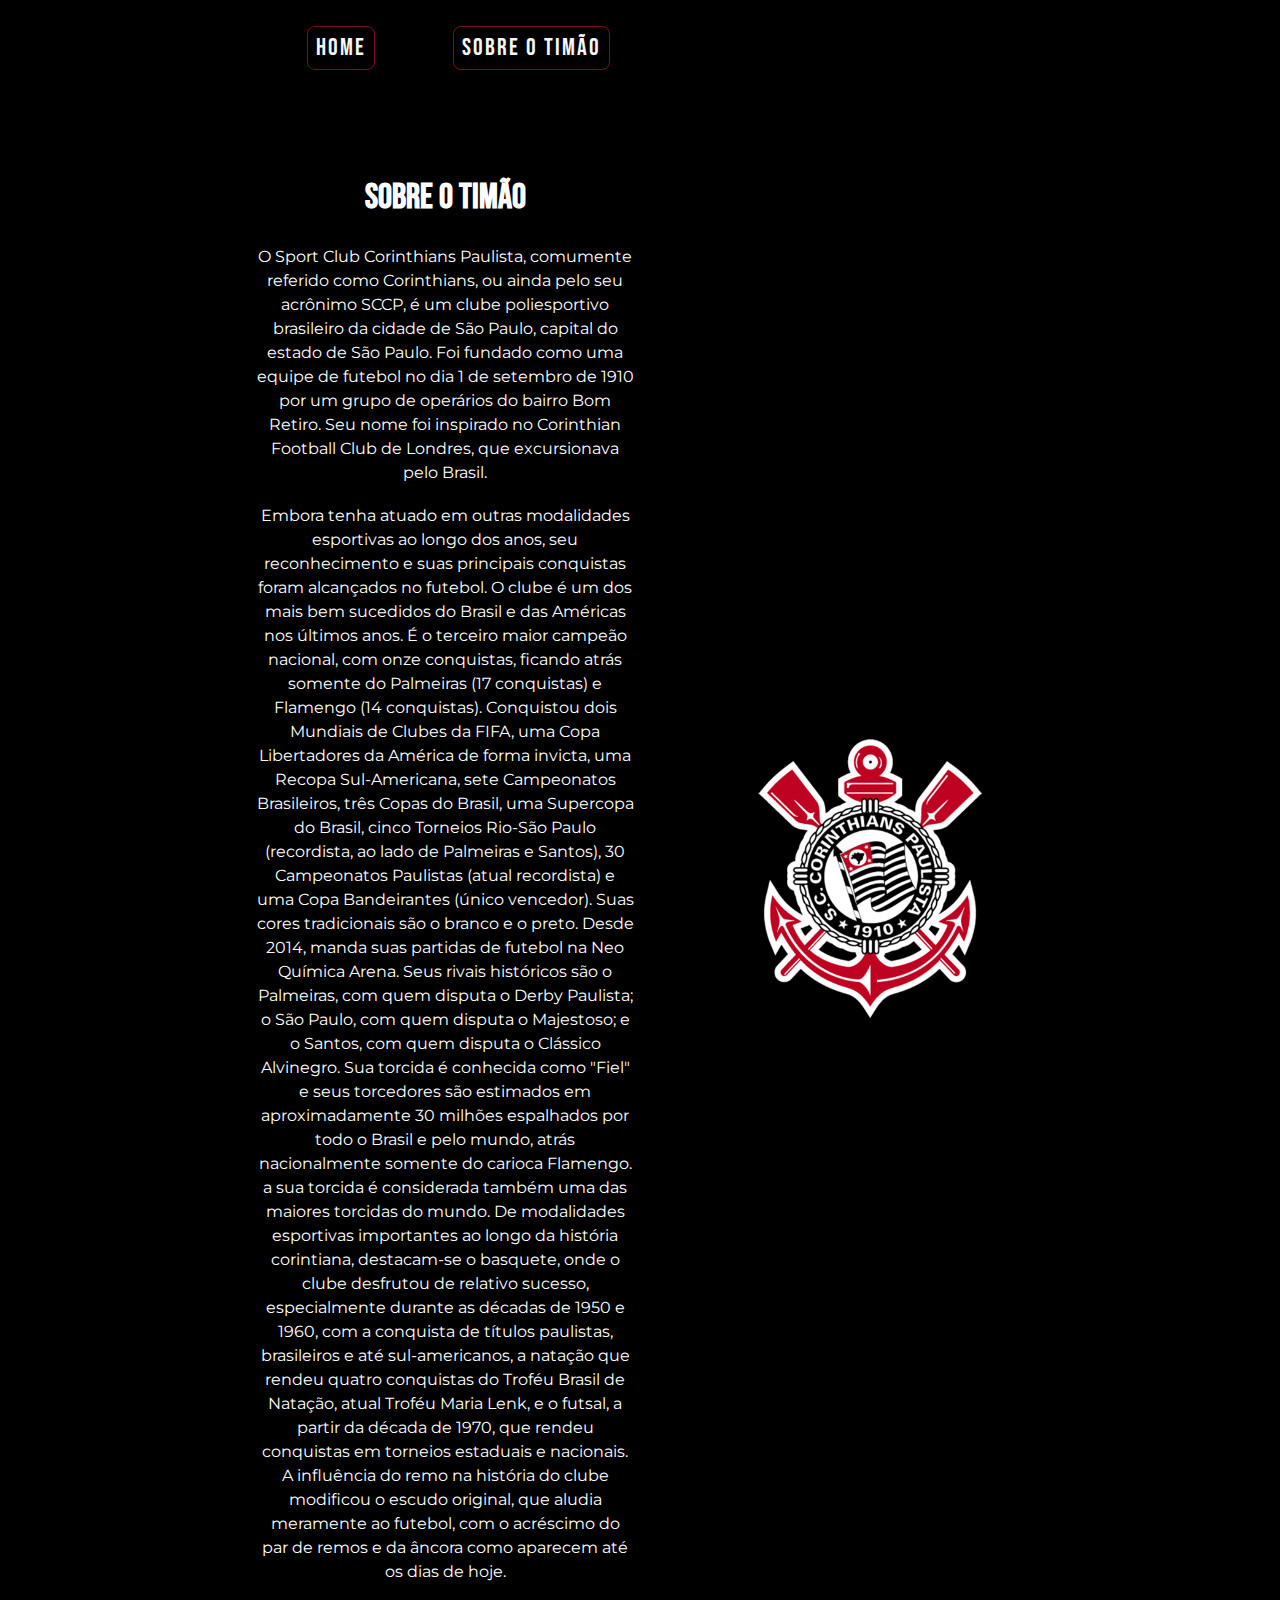
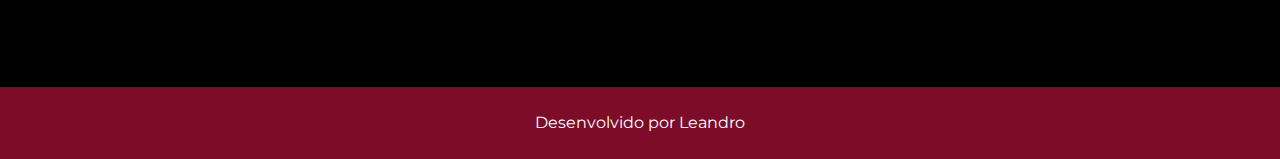
<file: about.html>
<!DOCTYPE html>
<html lang="pt-br">
<head>
    <meta charset="UTF-8">
    <meta name="viewport" content="width=device-width, initial-scale=1.0">
    <title>Sobre o timão</title>
    <link rel="stylesheet" href="./styles/slyle.css">
</head>
<body>
    <header class="cabecalho">
        <nav class="cabealho__menu">
            <a class="cabecalho__menu__links" href="index.html">Home</a>
            <a class="cabecalho__menu__links" href="about.html">Sobre o Timão</a>
        </nav>
    </header>
    <main class="apresentacao">
       <section class="apresentacao__conteudo"> 
        <h1 class="apresentacao__conteudo__titulo">Sobre o timão</h1>
        <p class="apresentacao__conteudo__texto">O Sport Club Corinthians Paulista, comumente referido como Corinthians, ou ainda pelo seu acrônimo SCCP, é um clube poliesportivo brasileiro da cidade de São Paulo, capital do estado de São Paulo. Foi fundado como uma equipe de futebol no dia 1 de setembro de 1910 por um grupo de operários do bairro Bom Retiro. Seu nome foi inspirado no Corinthian Football Club de Londres, que excursionava pelo Brasil.</p>
        <p class="apresentacao__conteudo__texto">Embora tenha atuado em outras modalidades esportivas ao longo dos anos, seu reconhecimento e suas principais conquistas foram alcançados no futebol. O clube é um dos mais bem sucedidos do Brasil e das Américas nos últimos anos. É o terceiro maior campeão nacional, com onze conquistas, ficando atrás somente do Palmeiras (17 conquistas) e Flamengo (14 conquistas). Conquistou dois Mundiais de Clubes da FIFA, uma Copa Libertadores da América de forma invicta, uma Recopa Sul-Americana, sete Campeonatos Brasileiros, três Copas do Brasil, uma Supercopa do Brasil, cinco Torneios Rio-São Paulo (recordista, ao lado de Palmeiras e Santos), 30 Campeonatos Paulistas (atual recordista) e uma Copa Bandeirantes (único vencedor).

            Suas cores tradicionais são o branco e o preto. Desde 2014, manda suas partidas de futebol na Neo Química Arena. Seus rivais históricos são o Palmeiras, com quem disputa o Derby Paulista; o São Paulo, com quem disputa o Majestoso; e o Santos, com quem disputa o Clássico Alvinegro. Sua torcida é conhecida como "Fiel" e seus torcedores são estimados em aproximadamente 30 milhões espalhados por todo o Brasil e pelo mundo, atrás nacionalmente somente do carioca Flamengo. a sua torcida é considerada também uma das maiores torcidas do mundo.
            
            De modalidades esportivas importantes ao longo da história corintiana, destacam-se o basquete, onde o clube desfrutou de relativo sucesso, especialmente durante as décadas de 1950 e 1960, com a conquista de títulos paulistas, brasileiros e até sul-americanos, a natação que rendeu quatro conquistas do Troféu Brasil de Natação, atual Troféu Maria Lenk, e o futsal, a partir da década de 1970, que rendeu conquistas em torneios estaduais e nacionais. A influência do remo na história do clube modificou o escudo original, que aludia meramente ao futebol, com o acréscimo do par de remos e da âncora como aparecem até os dias de hoje.</p>
       </section>
       <img class="Corinthians__logo" src="./assets/Corinthians_logo.png" alt="logo corinthians">

    </main>
    <footer class="rodape">
        Desenvolvido por Leandro
    </footer>
</body>
</html>
</file>
<file: styles/slyle.css>
@import url('https://fonts.googleapis.com/css2?family=Bebas+Neue&family=Montserrat:ital,wght@0,100..900;1,100..900&display=swap');

:root {
  --cor-primaria:#000000;
  --cor-secundaria: #F6f6f6;
  --cor-terciaria:rgb(124, 12, 40);
  --cor-hover:  rgb(24, 24, 24);
  --cor-destaque:rgba(226, 0, 0, 0.973);
  --fonte-primaria:  "Bebas Neue", sans-serif;
  --fonte-secundaria:  "montserrat", sans-serif;}

* {
margin: 0;
padding: 0;
}

body {
    box-sizing: border-box;
    background-color: var(--cor-primaria);
    color: rgb(255, 255, 255);
    font-size: 1rem;
    line-height: 1.5;
  }
  .cabecalho{
  padding: 2% 0% 0% 24%;
  }
  .cabealho__menu {
    display: flex;
    gap: 8%
  }
  .cabecalho__menu__links{
    display: flex;
    justify-content: center;
    font-family: var(--fonte-primaria);
    border: var(--cor-terciaria) 1px solid;
    border-radius: 8px;
    padding: 3px 8px;
    font-size: 1.5rem;
    font-weight: 50%;
    color: var(--cor-secundaria);
    text-decoration: none;
    letter-spacing: 2px;
    gap: 5px;
  }
  .cabecalho__menu__links:hover {
    color: var(--cor-destaque);
  }
  h1 {
    font-weight: bold;
  }
  span {
    color: var(--cor-destaque);
    border: 1px solid var(--cor-terciaria);
    padding: 4px
  }
  .apresentacao {
    text-align: center;
    margin: 8% 20%;
    display: flex;
    align-items: center;
    justify-content: space-between;
    gap: 82px;
  }
  .apresentacao__conteudo {
    display: flex;
    flex-direction: column;
    width: 50%;
    gap: 1.24rem;
  }
.apresentacao__conteudo__titulo {
    font-size: 2.2rem;
    font-family: var(--fonte-primaria);
  }
  .titulo-destaque {
    color: var(--cor-destaque);
  }
.apresentacao__conteudo__paragrafo {
    font-size: 1.625rem;
    font-family: var(--fonte-secundaria);
}
.apresentacao__conteudo__ancora {
    align-items: center;
}
.apresentacao__conteudo__links {
  align-items: center;
  flex-direction: column;
  display: flex;
  justify-content: space-between;
  gap: 1.875rem;
}
.apresentacao__conteudo__links__subtitulo{
  font-family: var(--fonte-primaria);
  font-weight: 50%;
  font-size: 2.25rem;
}
.twitter__logo__red{
  width: 1.625rem;
}
.tiktok__logo__red{
  width: 2.125rem;
}
.instagram__logo__red{
  width: 1.75rem;
}
.Corinthians__logo{
  width: 40%;
}
.apresentacao__conteudo__links__botao {
   display: flex;
   justify-content: center;
   align-items: center;
   gap: 10px;
   border: 2px solid var(--cor-terciaria);
   width: 50%;
   text-align: center;
   border-radius: 8px;
   font-size: 1.5rem;
   padding: 12px 0;
   color: #ffffff;
   text-decoration: none;
   font-family:var(--fonte-secundaria);
   font-weight: 600;
}
.apresentacao__conteudo__links__botao:hover {
background-color: rgb(24, 24, 24);
padding: 14px 4px;
}
.rodape{
  padding: 24px;
  color: #ffffff;
  background-color: var(--cor-terciaria);
  text-align: center;
  font-family:var(--fonte-secundaria);
}
.apresentacao__conteudo__texto {
  font-size: 1rem;
  font-family: var(--fonte-secundaria);}

  @media (max-width: 1200px) {
    .cabecalho{
      padding: 8% ;
      }
    .cabealho__menu {
      justify-content: center;
      }
    .apresentacao{
      margin: 4% 10%;
      flex-direction: column-reverse;}

    .apresentacao__conteudo{
      width: 100%;
    }
  }
</file>
